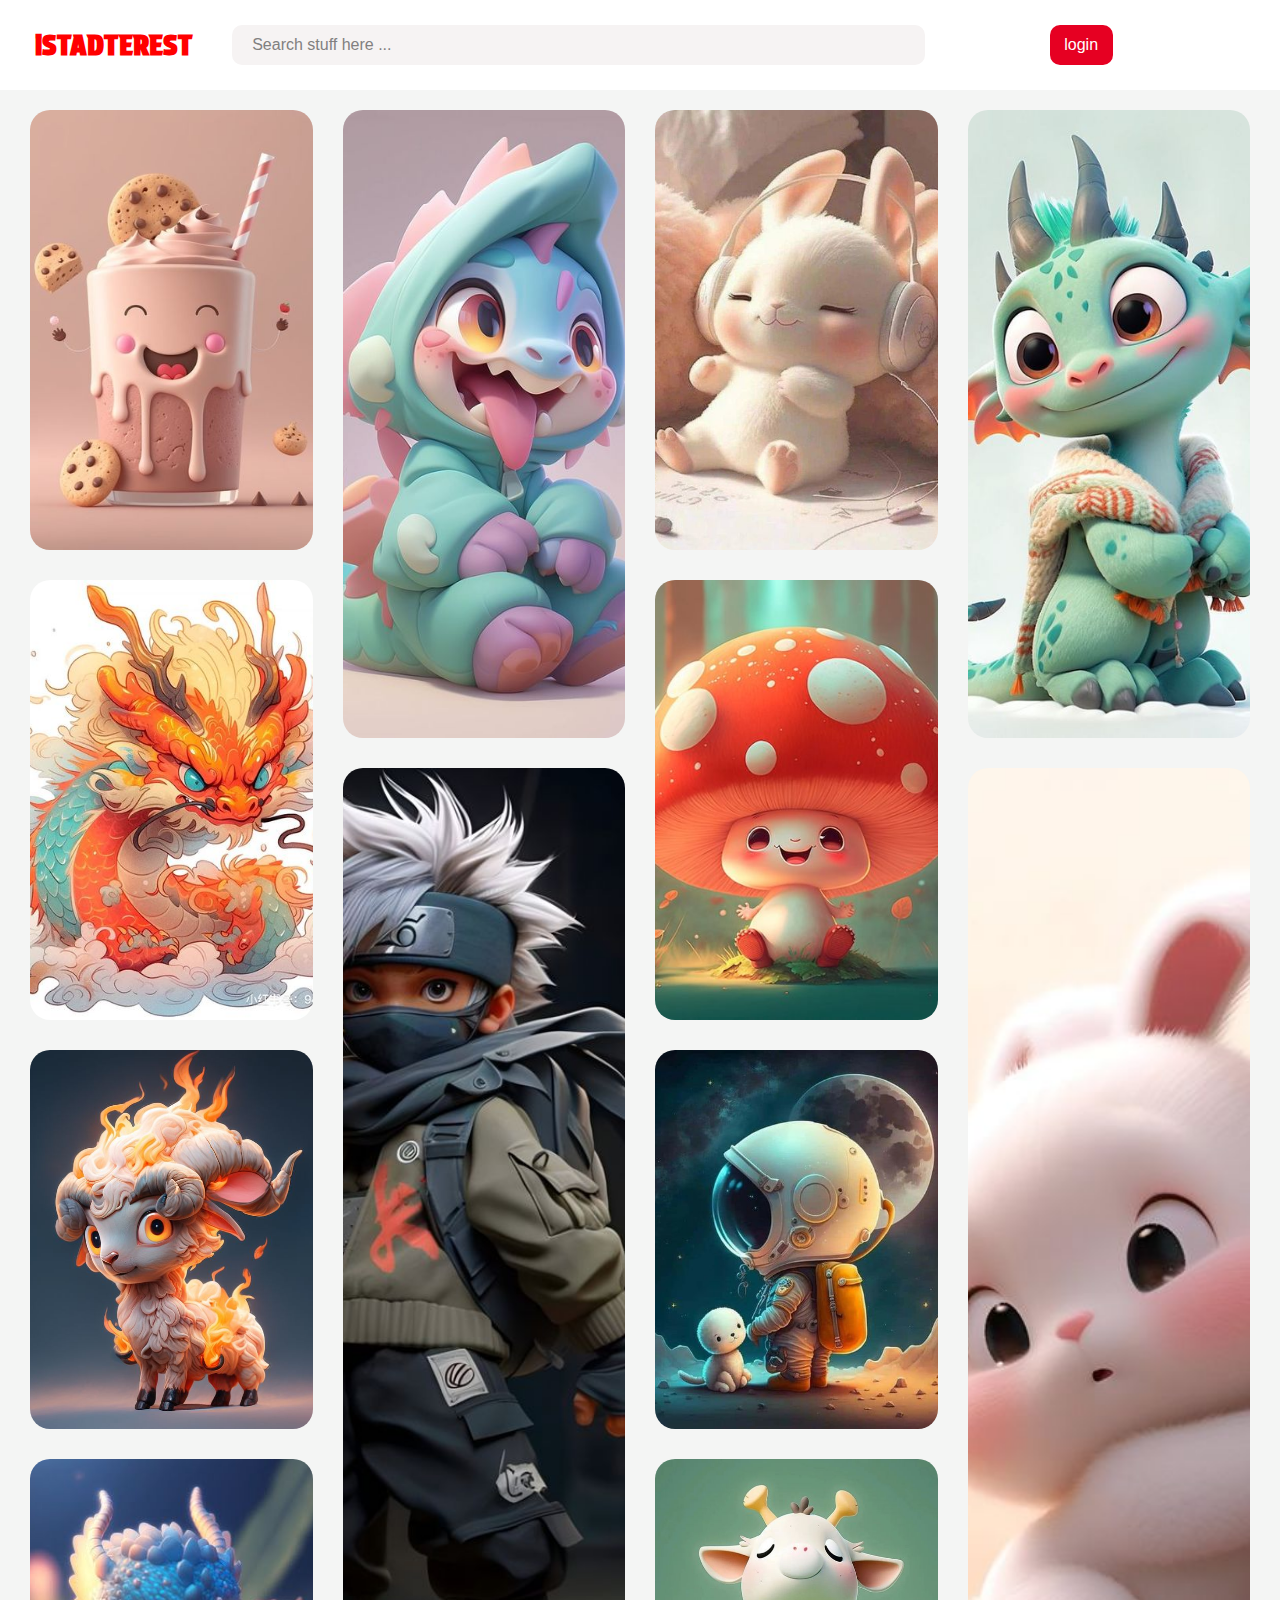
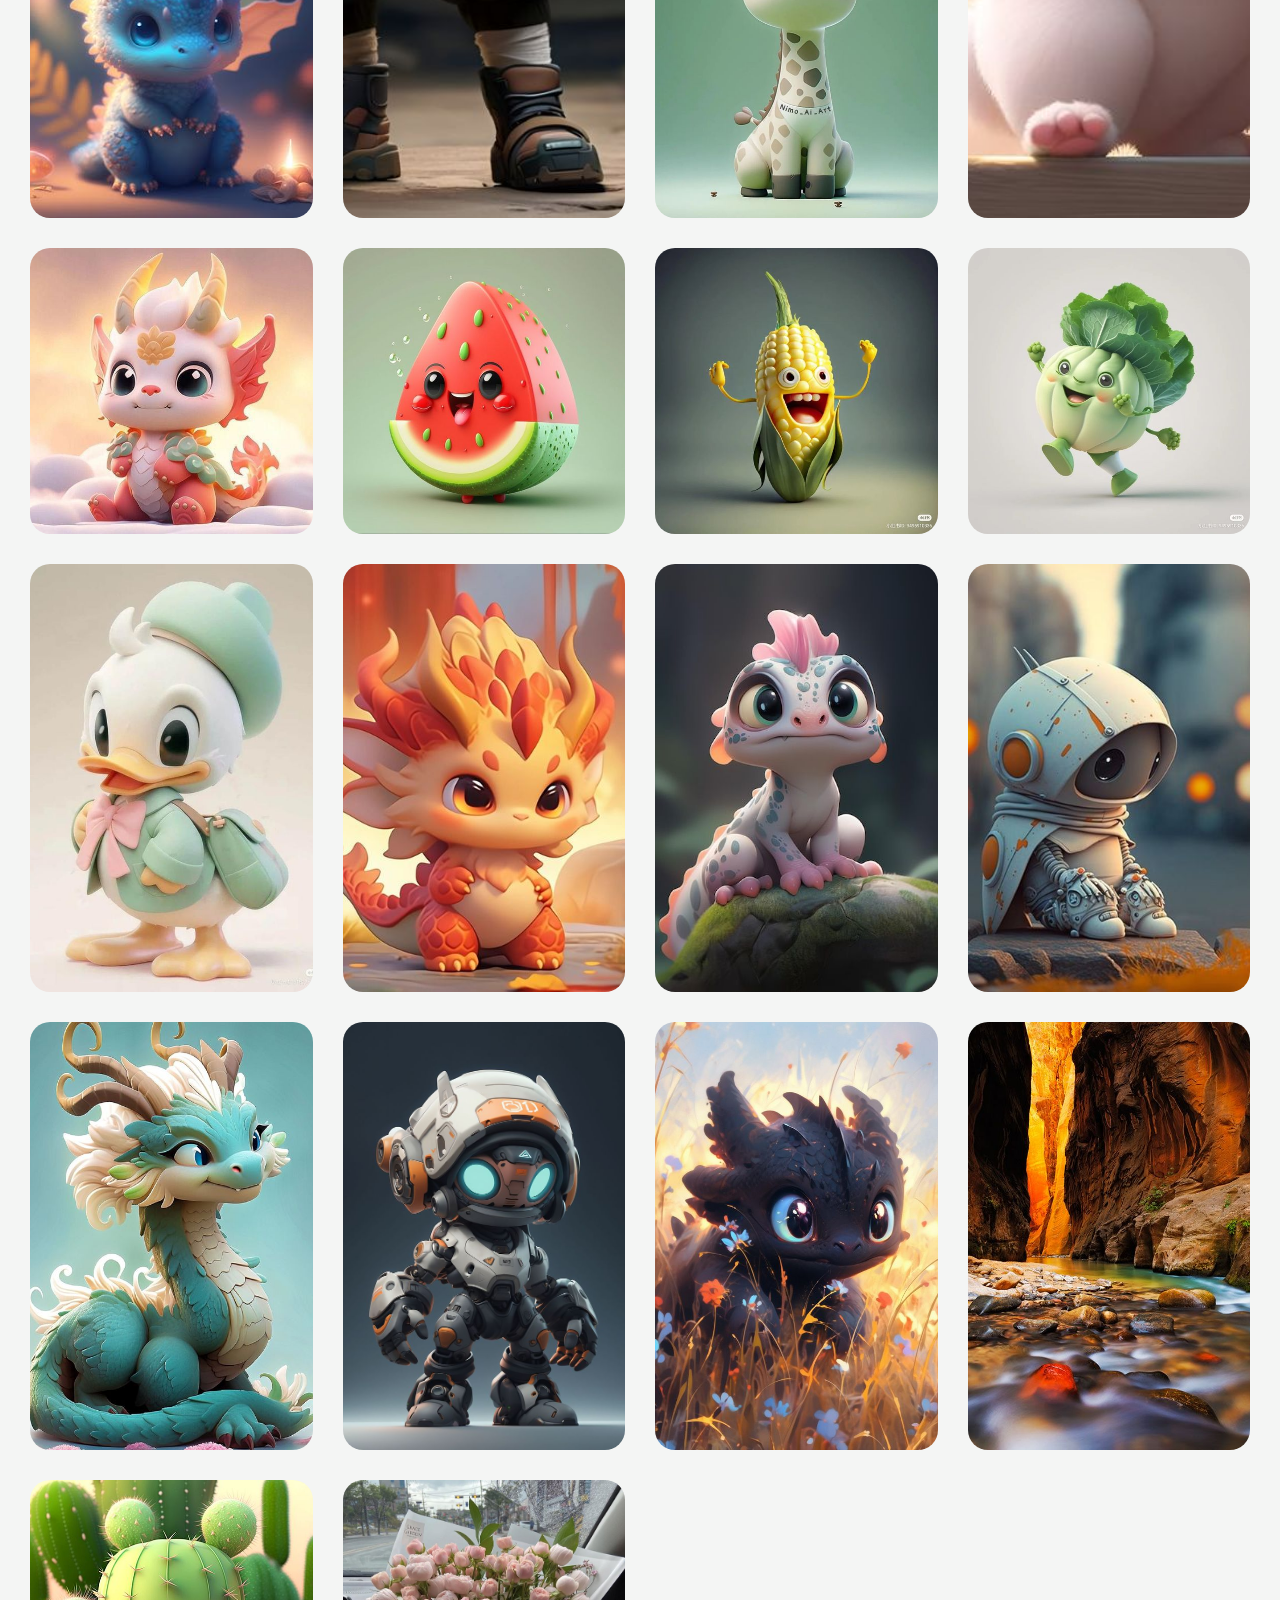
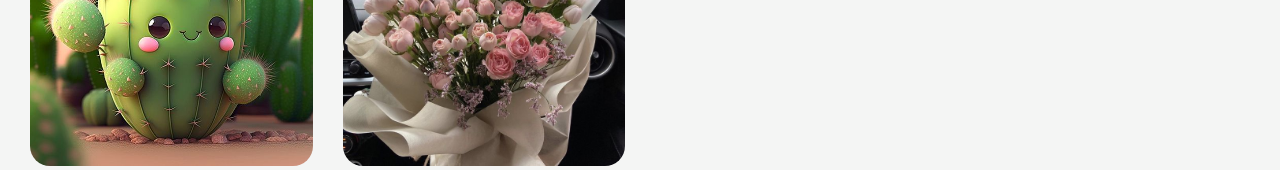
<file: html/index.html>
<!DOCTYPE html>
<html lang="en">

<head>
    <meta charset="UTF-8">
    <meta name="viewport" content="width=device-width, initial-scale=1.0">
    <title>Grid</title>
    <link rel="stylesheet" href="/css/style.css">
</head>

<body>
    <!-- Start Header -->
    <header class="header">
        <nav class="navbar">
            <div class="logo">
                <p><span>i</span>STADTEREST</p>
            </div>
            <div class="searchBar">
                <div>Search stuff here ...</div>
            </div>
            <div class="loginBtn">
                <div>login</div>
            </div>
        </nav>
    </header>
    <!-- End Header -->
    <!-- Start Main -->
    <main>
        <!-- Start Card Image Section -->
        <section class="image-section">
            <div>
                <img src="/images/pic9.jpg" alt="" class="gallary-image ">
            </div>
            <div>
                <img src="/images/pic10.jpg" alt="" class="gallary-image ">
            </div>
            <div>
                <img src="/images/pic11.jpg" alt="" class="gallary-image ">
            </div>
            <div>
                <img src="/images/pic2.jpg" alt="" class="gallary-image ">
            </div>
            <div>
                <img src="/images/pic1.jpg" alt="" class="gallary-image ">
            </div>
            <div>
                <img src="/images/pic3.jpg" alt="" class="gallary-image ">
            </div>
            <div>
                <img src="/images/pic6.jpg" alt="" class="gallary-image ">
            </div>
            <div>
                <img src="/images/pic4.jpg" alt="" class="gallary-image ">
            </div>
            <div>
                <img src="/images/pic5.jpg" alt="" class="gallary-image ">
            </div>
            <div>
                <img src="/images/pic7.jpg" alt="" class="gallary-image ">
            </div>
            <div>
                <img src="/images/pic8.jpg" alt="" class="gallary-image ">
            </div>
            <div>
                <img src="/images/pic12.jpg" alt="" class="gallary-image ">
            </div>
            <div>
                <img src="/images/pic13.jpg" alt="" class="gallary-image ">
            </div>
            <div>
                <img src="/images/pic14.jpg" alt="" class="gallary-image ">
            </div>
            <div>
                <img src="/images/pic15.jpg" alt="" class="gallary-image ">
            </div>
            <div>
                <img src="/images/pic16.jpg" alt="" class="gallary-image ">
            </div>
            <div>
                <img src="/images/pic17.jpg" alt="" class="gallary-image ">
            </div>
            <div>
                <img src="/images/pic18.jpg" alt="" class="gallary-image ">
            </div>
            <div>
                <img src="/images/pic19.jpg" alt="" class="gallary-image ">
            </div>
            <div>
                <img src="/images/pic23.jpg" alt="" class="gallary-image ">
            </div>
            <div>
                <img src="/images/pic24.jpg" alt="" class="gallary-image ">
            </div>
            <div>
                <img src="/images/pic20.jpg" alt="" class="gallary-image ">
            </div>
            <div>
                <img src="/images/pic21.jpg" alt="" class="gallary-image ">
            </div>
            <div>
                <img src="/images/pic26.jpeg" alt="" class="gallary-image ">
            </div>
            <div>
                <img src="/images/pic22.jpg" alt="" class="gallary-image ">
            </div>
            <div>
                <img src="/images/pic25.jpg" alt="" class="gallary-image ">
            </div>
        </section>
        <!-- End Card Image Section -->
    </main>
    <!-- End Main -->
</body>

</html>
</file>
<file: css/style.css>
/* Google Font */
@import url('https://fonts.googleapis.com/css2?family=Protest+Riot&family=Protest+Strike&family=Sixtyfour&display=swap');

/* Start Responsive Mobile */
@media (min-width: 300px) {
  body {
    width: 100%;
    height: 100vh;
    padding: 0;
    margin: 0;
    font-family: sans-serif;
    background-color: #f4f5f4;
  }
  .header {
    height: 10%;
    background-color: white;
    display: flex;
    justify-content: center;
    align-items: center;
    & .navbar {
      width: 100%;
      display: flex;
      justify-content: space-around;
      align-items: center;
      & .logo p{
        visibility: hidden;
      }
      & .searchBar {
        height: 70px;
        width: 50%;
        display: flex;
        align-items: center;
        justify-content: center;
        position: relative;
        left: -70px;
        & div {
          width: 100%;
          height: 40px;
          display: flex;
          padding-left: 20px;
          align-items: center;
          background-color: #f6f3f3;
          border-radius: 10px;
          color: rgb(129, 128, 128);
        }
      }
      & .loginBtn {
        width: 20%;
        position: relative;
        right: 20px;
        & div {
          display: flex;
          height: 40px;
          width: 90%;
          justify-content: center;
          align-items: center;
          background-color: #e60022;
          color: white;
          border-radius: 10px;
        }
      }
    }
    
  }
  main {
    & .image-section {
      display: grid;
      grid-template: repeat(10, 5vw) / repeat(1, 1fr);
      padding-top: 20px;
      padding-left: 30px;
      padding-right: 30px;
      gap: 30px;
      & .gallary-image {
        width: 100%;
        height: 100%;
        object-fit: cover;
        border-radius: 20px;
        transition: transform 0.3s ease;
      }
      .gallary-image:hover {
        transform: scale(1.04); /* Adjust the scaling factor as needed */
      }
  
      /* Animation effect before hover */
      .gallary-image {
        transform: scale(1); /* Initial scale */
        transition: transform 0.3s ease; /* Smooth transition */
      }
  
      .gallary-image:hover {
        transform: scale(1.04); /* Adjust the scaling factor as needed */
      }
      & div:nth-child(1) {
        grid-row: span 5;
      }
      & div:nth-child(2) {
        grid-column-start: 2;
        grid-row: span 7;
      }
      & div:nth-child(3) {
        grid-row: span 5;
      }
      & div:nth-child(3) {
        grid-row: span 5;
      }
      & div:nth-child(4) {
        grid-row: span 7;
      }
      & div:nth-child(5) {
        grid-row: span 5;
      }
      & div:nth-child(6) {
        grid-row: span 5;
      }
      & div:nth-child(7) {
        grid-row: span 5;
      }
      & div:nth-child(8) {
        grid-row: span 5;
      }
    }
    .gallary-full-screen {
        & .container {
          position: fixed;
          top: 0;
          left: 0;
          display: flex;
          justify-content: center;
          align-items: center;
          width: 100%;
          height: 100%;
          background-color: rgba(0, 0, 0, 0.8);
        }
        & #expandedImg {
          object-fit: cover;
          max-width: 80vw; /* Adjust as needed */
          max-height: 80vh; /* Adjust as needed */
          border-radius: 20px;
          margin: auto; /* Center horizontally */
          position: fixed;
          top: 50%;
          left: 50%;
          transform: translate(-50%, -50%);
        }
      }
      & .closebtn {
        position: absolute;
        top: 10px;
        right: 15px;
        color: white;
        font-size: 35px;
        cursor: pointer;
      }
      .gallary-full-screen {display: none; }
  }
}
/* End Responsive Mobile */


/* Start Responsive Tablets */
@media (min-width: 768px) {
  body {
    width: 100%;
    height: 100vh;
    padding: 0;
    margin: 0;
    font-family: sans-serif;
    background-color: #f4f5f4;
  }
  .header {
    height: 10%;
    background-color: white;
    display: flex;
    justify-content: center;
    align-items: center;
    & .navbar {
      width: 100%;
      display: flex;
      justify-content: space-around;
      align-items: center;
      & .logo p{
        visibility: visible;
        color: red;
        font-weight: bold;
        padding: 35px;
        font-size: 24px;
        font-family: 'Protest Strike', sans-serif;
      }
      & .searchBar {
        height: 70px;
        width: 80%;
        display: flex;
        align-items: center;
        justify-content: center;
        & div {
          width: 70%;
          height: 40px;
          display: flex;
          padding-left: 20px;
          align-items: center;
          background-color: #f6f3f3;
          border-radius: 10px;
          color: rgb(129, 128, 128);
        }
      }
      & .loginBtn {
        width: 20%;
        & div {
          display: flex;
          height: 40px;
          width: 50%;
          justify-content: center;
          align-items: center;
          background-color: #e60022;
          color: white;
          border-radius: 10px;
        }
      }
    }
  }
  main {
    & .image-section {
      display: grid;
      grid-template: repeat(10, 5vw) / repeat(2, 1fr);
      padding-top: 20px;
      padding-left: 30px;
      padding-right: 30px;
      gap: 30px;
      & .gallary-image {
        width: 100%;
        height: 100%;
        object-fit: cover;
        border-radius: 20px;
        transition: transform 0.3s ease;
      }
      .gallary-image:hover {
        transform: scale(1.04); /* Adjust the scaling factor as needed */
      }
  
      /* Animation effect before hover */
      .gallary-image {
        transform: scale(1); /* Initial scale */
        transition: transform 0.3s ease; /* Smooth transition */
      }
  
      .gallary-image:hover {
        transform: scale(1.04); /* Adjust the scaling factor as needed */
      }
      & div:nth-child(1) {
        grid-row: span 5;
      }
      & div:nth-child(2) {
        grid-column-start: 2;
        grid-row: span 7;
      }
      & div:nth-child(3) {
        grid-row: span 5;
      }
      & div:nth-child(3) {
        grid-row: span 5;
      }
      & div:nth-child(4) {
        grid-row: span 7;
      }
      & div:nth-child(5) {
        grid-row: span 5;
      }
      & div:nth-child(6) {
        grid-row: span 5;
      }
      & div:nth-child(7) {
        grid-row: span 5;
      }
      & div:nth-child(8) {
        grid-row: span 5;
      }
    }
    .gallary-full-screen {
        & .container {
          position: fixed;
          top: 0;
          left: 0;
          display: flex;
          justify-content: center;
          align-items: center;
          width: 100%;
          height: 100%;
          background-color: rgba(0, 0, 0, 0.8);
        }
        & #expandedImg {
          object-fit: cover;
          max-width: 80vw; /* Adjust as needed */
          max-height: 80vh; /* Adjust as needed */
          border-radius: 20px;
          margin: auto; /* Center horizontally */
          position: fixed;
          top: 50%;
          left: 50%;
          transform: translate(-50%, -50%);
        }
      }
      & .closebtn {
        position: absolute;
        top: 10px;
        right: 15px;
        color: white;
        font-size: 35px;
        cursor: pointer;
      }
      .gallary-full-screen {
        display: none; 
      }
  }
}


/* Start Responsive Laptop */
@media (min-width: 992px) {
  body {
    width: 100%;
    height: 100vh;
    padding: 0;
    margin: 0;
    font-family: sans-serif;
    background-color: #f4f5f4;
  }
  .header {
    height: 10%;
    background-color: white;
    display: flex;
    justify-content: center;
    align-items: center;
    & .navbar {
      width: 100%;
      display: flex;
      justify-content: space-around;
      align-items: center;
      & .logo p{
        visibility: visible;
        color: red;
        font-weight: bold;
        padding: 35px;
        font-size: 28px;
        font-family: 'Protest Strike', sans-serif;
        
      }
      & .searchBar {
        height: 70px;
        width: 80%;
        display: flex;
        align-items: center;
        justify-content: center;
        & div {
          width: 80%;
          height: 40px;
          display: flex;
          padding-left: 20px;
          align-items: center;
          background-color: #f6f3f3;
          border-radius: 10px;
          color: rgb(129, 128, 128);
        }
      }
      & .loginBtn {
        width: 20%;
        & div {
          display: flex;
          height: 40px;
          width: 30%;
          justify-content: center;
          align-items: center;
          background-color: #e60022;
          color: white;
          border-radius: 10px;
        }
      }
    }
  }
  main {
    & .image-section {
      display: grid;
      grid-template: repeat(10, 5vw) / repeat(4, 1fr);
      padding-top: 20px;
      padding-left: 30px;
      padding-right: 30px;
      gap: 30px;
      & .gallary-image {
        width: 100%;
        height: 100%;
        object-fit: cover;
        border-radius: 20px;
        transition: transform 0.3s ease;
      }
      .gallary-image:hover {
        transform: scale(1.04); /* Adjust the scaling factor as needed */
      }
  
      /* Animation effect before hover */
      .gallary-image {
        transform: scale(1); /* Initial scale */
        transition: transform 0.3s ease; /* Smooth transition */
      }
  
      .gallary-image:hover {
        transform: scale(1.04); /* Adjust the scaling factor as needed */
      }
      & div:nth-child(1){
        grid-row: span 5;
      }
      & div:nth-child(2) {
        grid-column-start: 2;
        grid-row: span 7;
      }
      & div:nth-child(3) {
        grid-row: span 5;
      }
      & div:nth-child(3) {
        grid-row: span 5;
      }
      & div:nth-child(4) {
        grid-row: span 7;
      }
      & div:nth-child(5) {
        grid-row: span 5;
      }
      & div:nth-child(6) {
        grid-row: span 5;
      }
      & div:nth-child(7) {
        grid-row: span 5;
      }
      & div:nth-child(8) {
        grid-row: span 5;
      }
    }
  }
  .gallary-full-screen {
    & .container {
      position: fixed;
      top: 0;
      left: 0;
      display: flex;
      justify-content: center;
      align-items: center;
      width: 100%;
      height: 100%;
      background-color: rgba(0, 0, 0, 0.8);
    }
    & #expandedImg {
      object-fit: cover;
      max-width: 80vw; /* Adjust as needed */
      max-height: 80vh; /* Adjust as needed */
      border-radius: 20px;
      margin: auto; /* Center horizontally */
      position: fixed;
      top: 50%;
      left: 50%;
      transform: translate(-50%, -50%);
    }
  }
  & .closebtn {
    position: absolute;
    top: 10px;
    right: 15px;
    color: white;
    font-size: 35px;
    cursor: pointer;
  }
  .gallary-full-screen {display: none; }

}
/* End Responsive Laptop */
</file>
